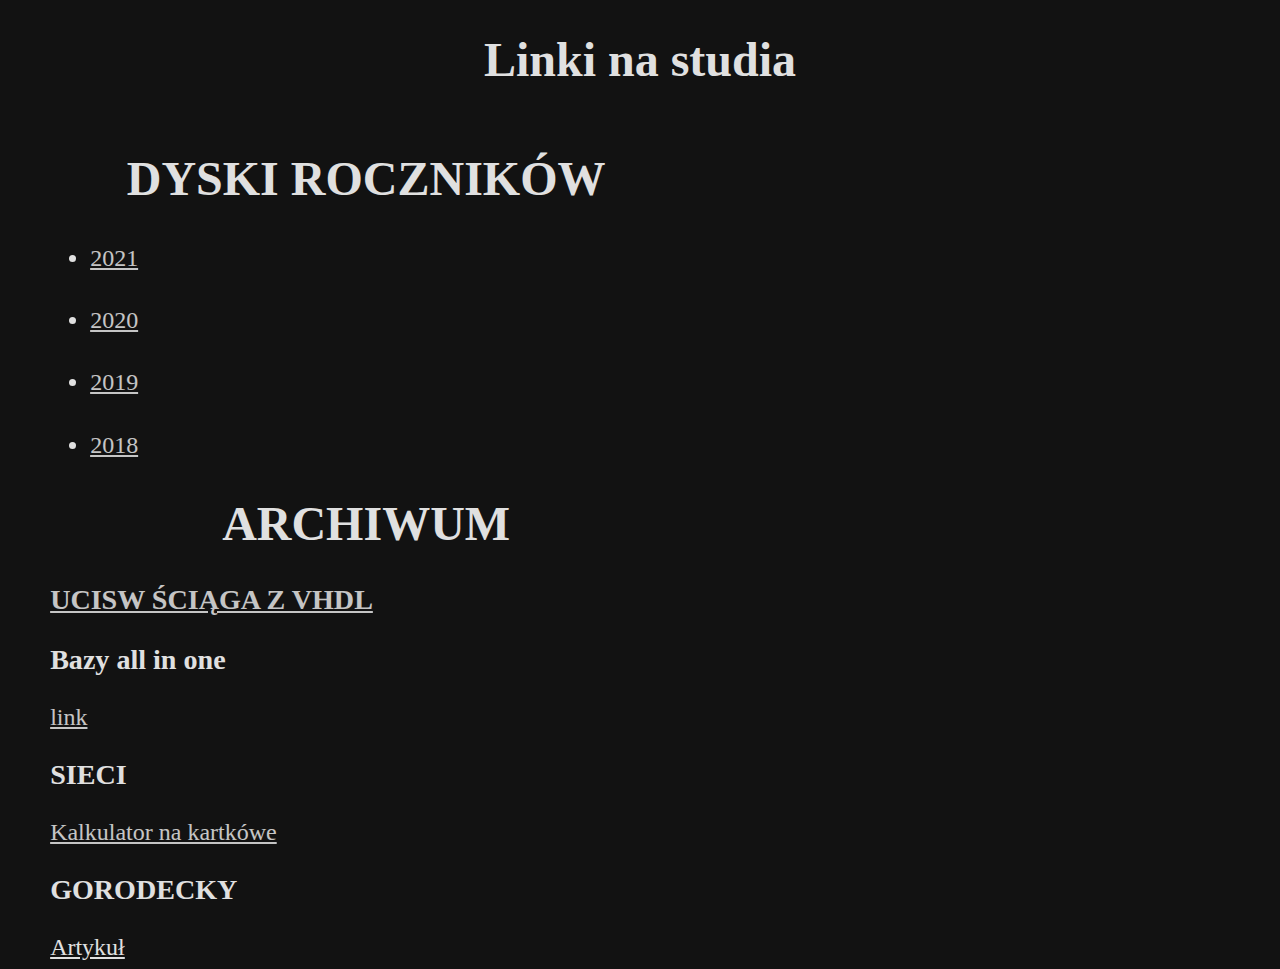
<file: index.html>
<!DOCTYPE html>
<html lang="en">
<head>
    <meta charset="UTF-8">
    <meta http-equiv="X-UA-Compatible" content="IE=edge">
    <meta name="viewport" content="width=device-width, initial-scale=1.0">
    <title>Linki na studia</title>
    <link rel="stylesheet" href="css/style.css">
</head>
<body>
<h1>Linki na studia</h1>
<main>
    <div class="links">
        <h1>DYSKI ROCZNIKÓW</h1>
        <ul>
            <li>
                <a href="https://drive.google.com/drive/folders/104yisTzDo014N639GDQQQCoPlNArABq4?fbclid=IwAR0uXg4_2fNHBpM652rf4NJxqDJyVtBuRNmfl23pqNzxnf5SpAFtEi0gq0A">
                    2021
                </a>
            </li>
            <li>
                <a href="https://drive.google.com/drive/folders/1VyDgM6B_A6nsOBnEPmRSYtLWptauLOMF?usp=sharing">
                    2020
                </a>
            </li>
            <li>
                <a href="https://drive.google.com/drive/folders/1ktX7ugDGPyc3O7b5aqrtn_Ektp1_fJk4?usp=sharing">
                    2019
                </a>
            </li>
            <li>
                <a href="https://drive.google.com/drive/folders/1RWM5x0VyMrCQxna-1O-PY82VITtxwfYE?usp=sharing">
                    2018
                </a>
            </li>
        </ul>
        <h1>ARCHIWUM</h1>
        <h3><a href="ucisw.html">UCISW ŚCIĄGA Z VHDL</a></h3>
        <h3>Bazy all in one</h3>
        <p><a href="bazy_kolos/bazy.html"> link </a></p>
        <h3>SIECI</h3>
        <p><a href="sieci/sieci.html">Kalkulator na kartkówe</a></p>
        <h3>GORODECKY</h3>
        <a href="files/Gorodecky20201.pdf">Artykuł</a>

    </div>
    <div class="moFaya">
        <iframe src="https://www.youtube.com/embed/6XqUMAI1RM4" title="Firma - Mo faya"
                allow="accelerometer; autoplay; clipboard-write; encrypted-media; gyroscope; picture-in-picture; web-share"
                allowfullscreen></iframe>
    </div>
</main>

</body>
</html>
</file>
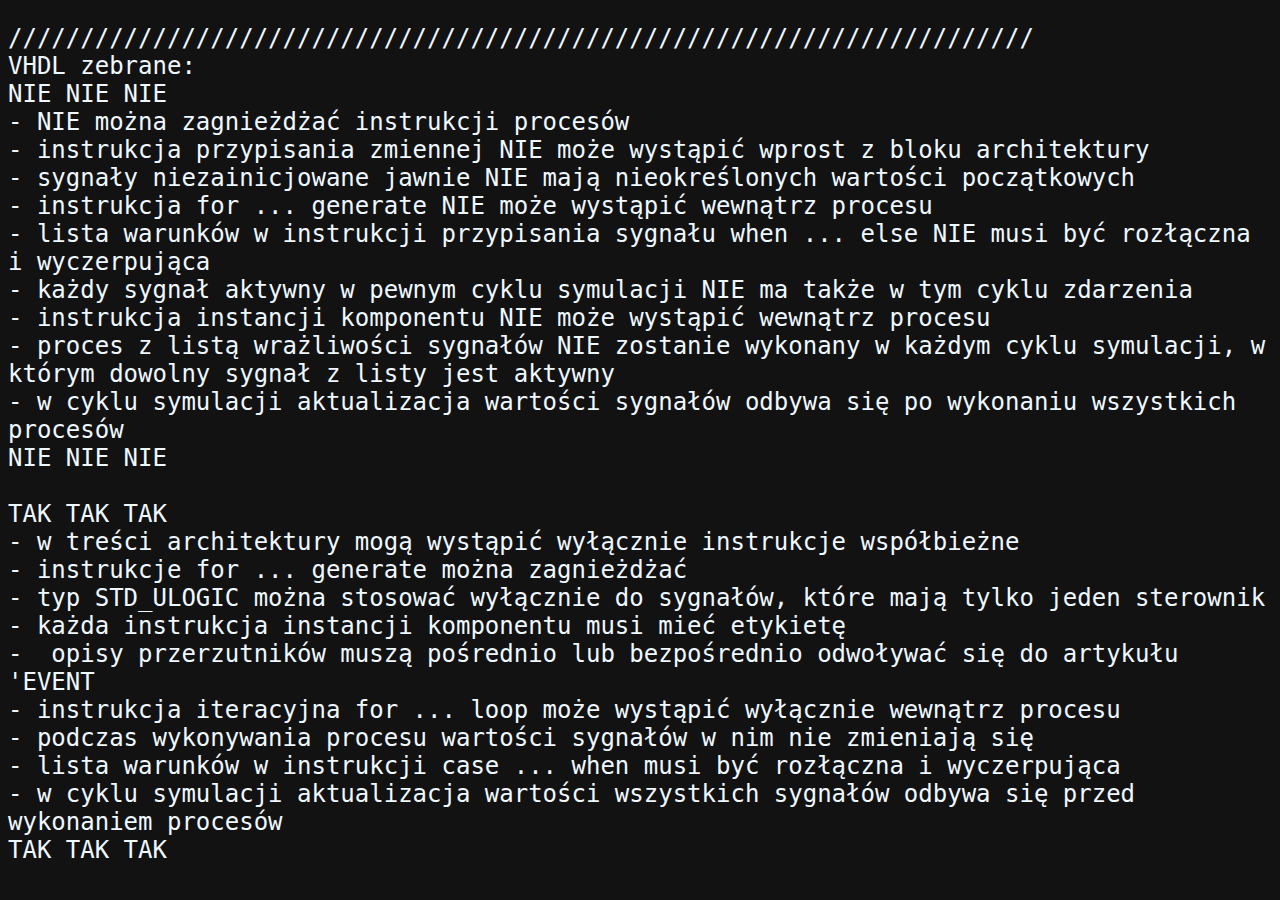
<file: ucisw.html>
<!DOCTYPE html>
<html lang="en">
<head>
    <meta charset="UTF-8">
    <title>Ucisw VHDL</title>
  <link rel="stylesheet" href="css/style.css" />
  <style>
    pre {
      color: aliceblue;
      text-wrap: inherit;
    }
  </style>
</head>
<body>
<pre>
///////////////////////////////////////////////////////////////////////
VHDL zebrane:
NIE NIE NIE
- NIE można zagnieżdżać instrukcji procesów
- instrukcja przypisania zmiennej NIE może wystąpić wprost z bloku architektury
- sygnały niezainicjowane jawnie NIE mają nieokreślonych wartości początkowych
- instrukcja for ... generate NIE może wystąpić wewnątrz procesu
- lista warunków w instrukcji przypisania sygnału when ... else NIE musi być rozłączna i wyczerpująca
- każdy sygnał aktywny w pewnym cyklu symulacji NIE ma także w tym cyklu zdarzenia
- instrukcja instancji komponentu NIE może wystąpić wewnątrz procesu
- proces z listą wrażliwości sygnałów NIE zostanie wykonany w każdym cyklu symulacji, w którym dowolny sygnał z listy jest aktywny
- w cyklu symulacji aktualizacja wartości sygnałów odbywa się po wykonaniu wszystkich procesów
NIE NIE NIE

TAK TAK TAK
- w treści architektury mogą wystąpić wyłącznie instrukcje współbieżne
- instrukcje for ... generate można zagnieżdżać
- typ STD_ULOGIC można stosować wyłącznie do sygnałów, które mają tylko jeden sterownik
- każda instrukcja instancji komponentu musi mieć etykietę
-  opisy przerzutników muszą pośrednio lub bezpośrednio odwoływać się do artykułu 'EVENT
- instrukcja iteracyjna for ... loop może wystąpić wyłącznie wewnątrz procesu
- podczas wykonywania procesu wartości sygnałów w nim nie zmieniają się
- lista warunków w instrukcji case ... when musi być rozłączna i wyczerpująca
- w cyklu symulacji aktualizacja wartości wszystkich sygnałów odbywa się przed wykonaniem procesów
TAK TAK TAK
</pre>
</body>
</html>
</file>
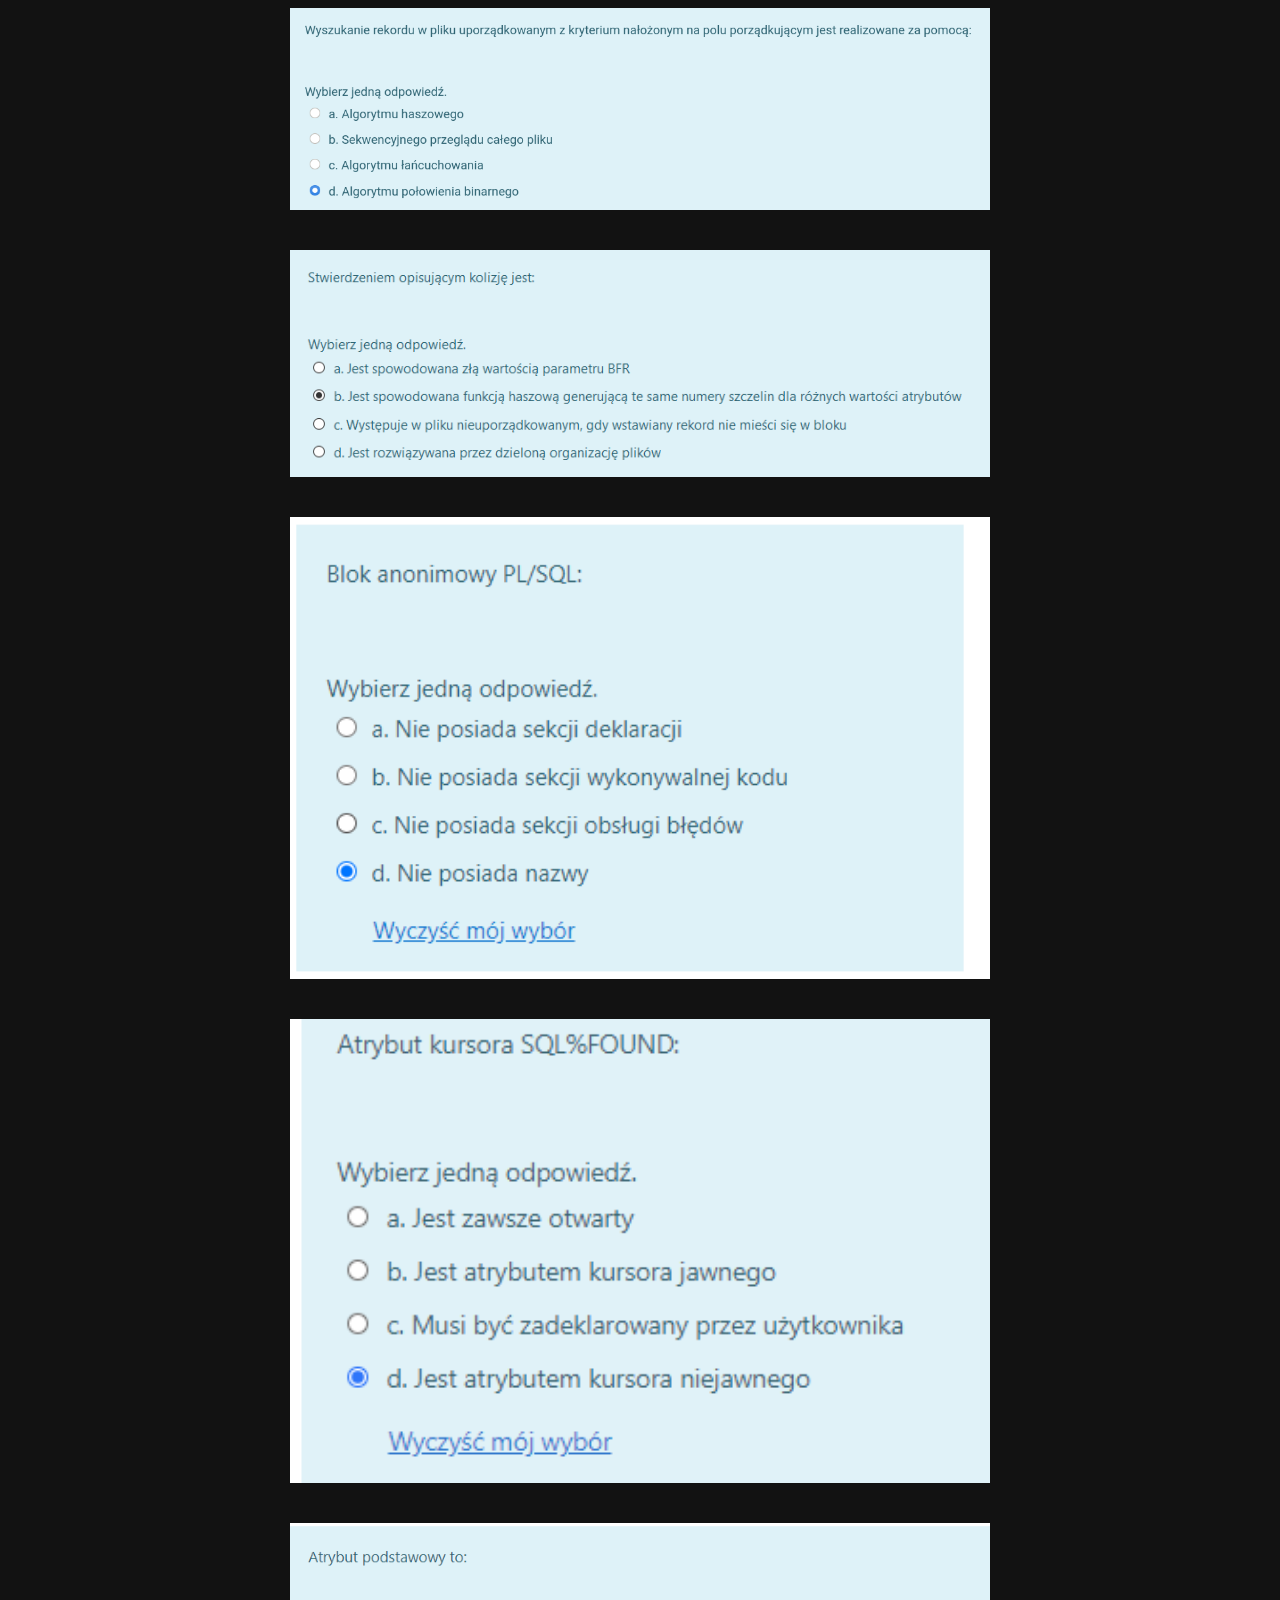
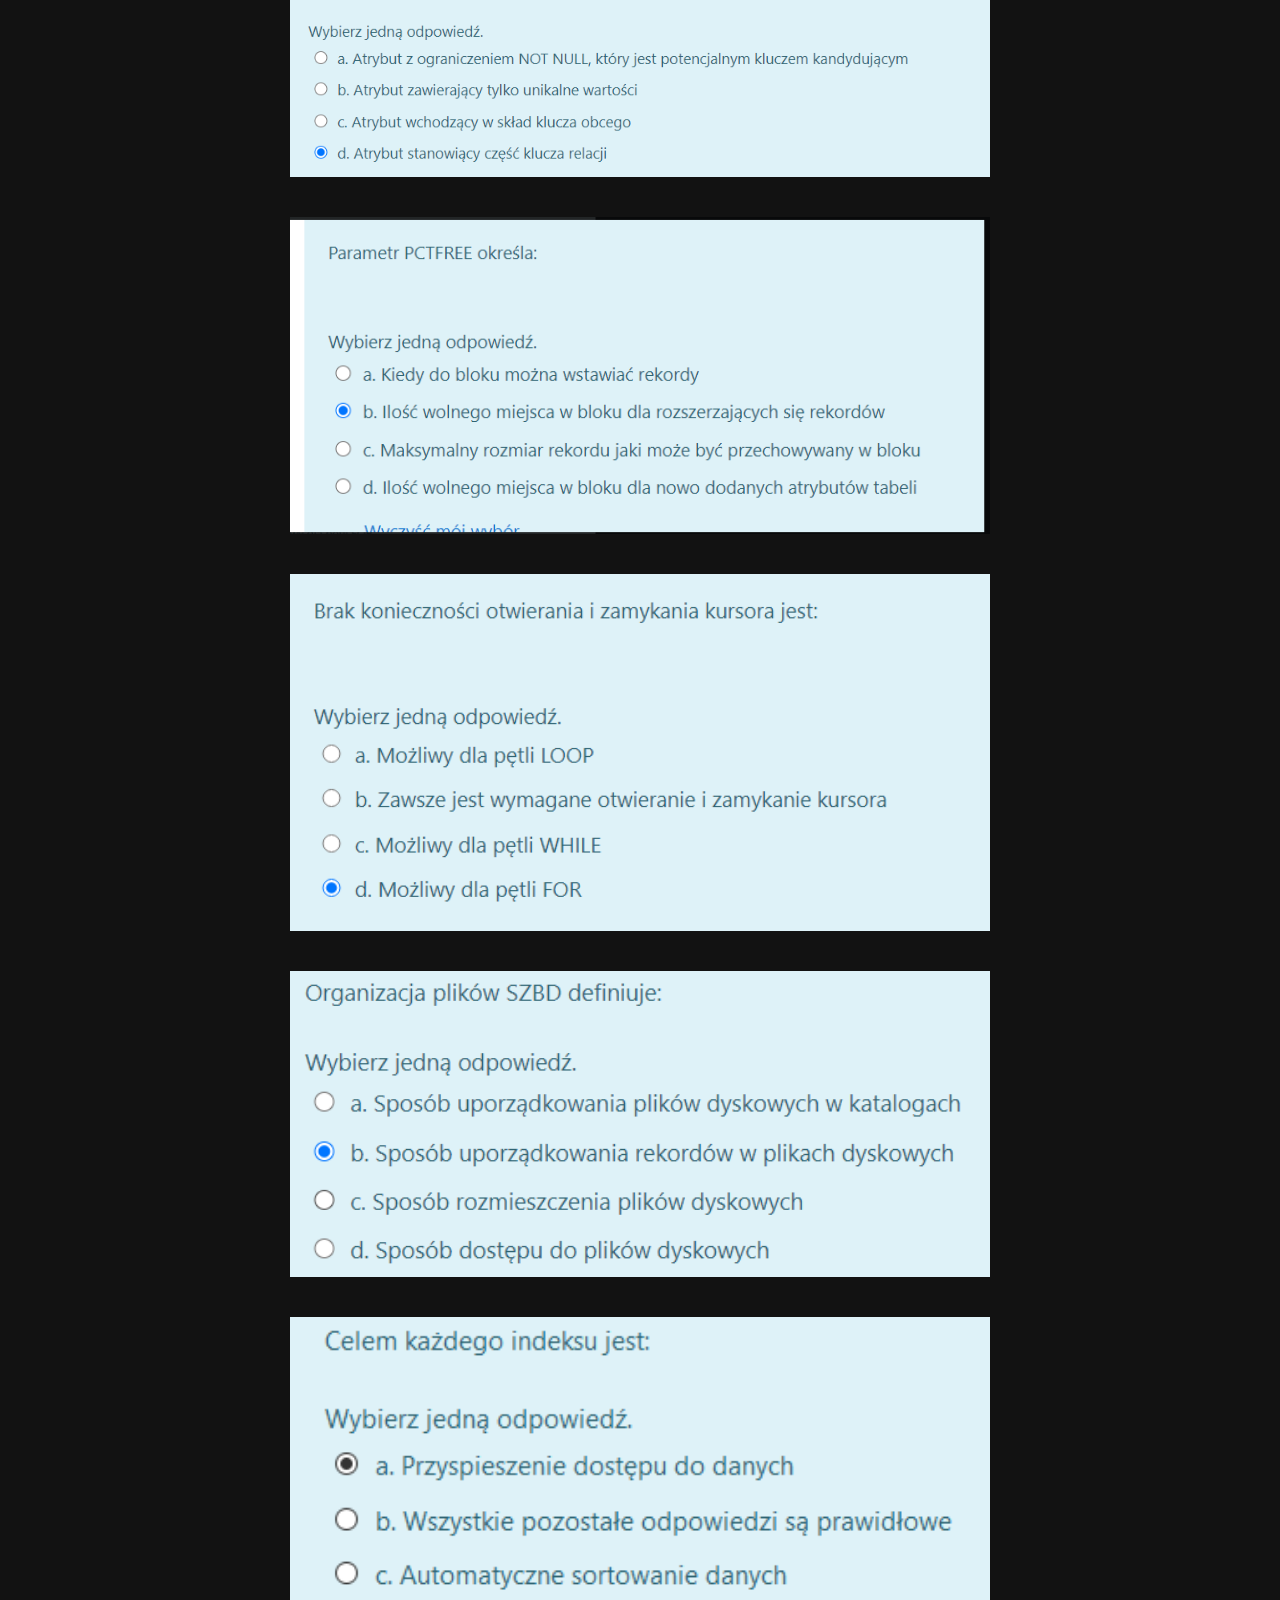
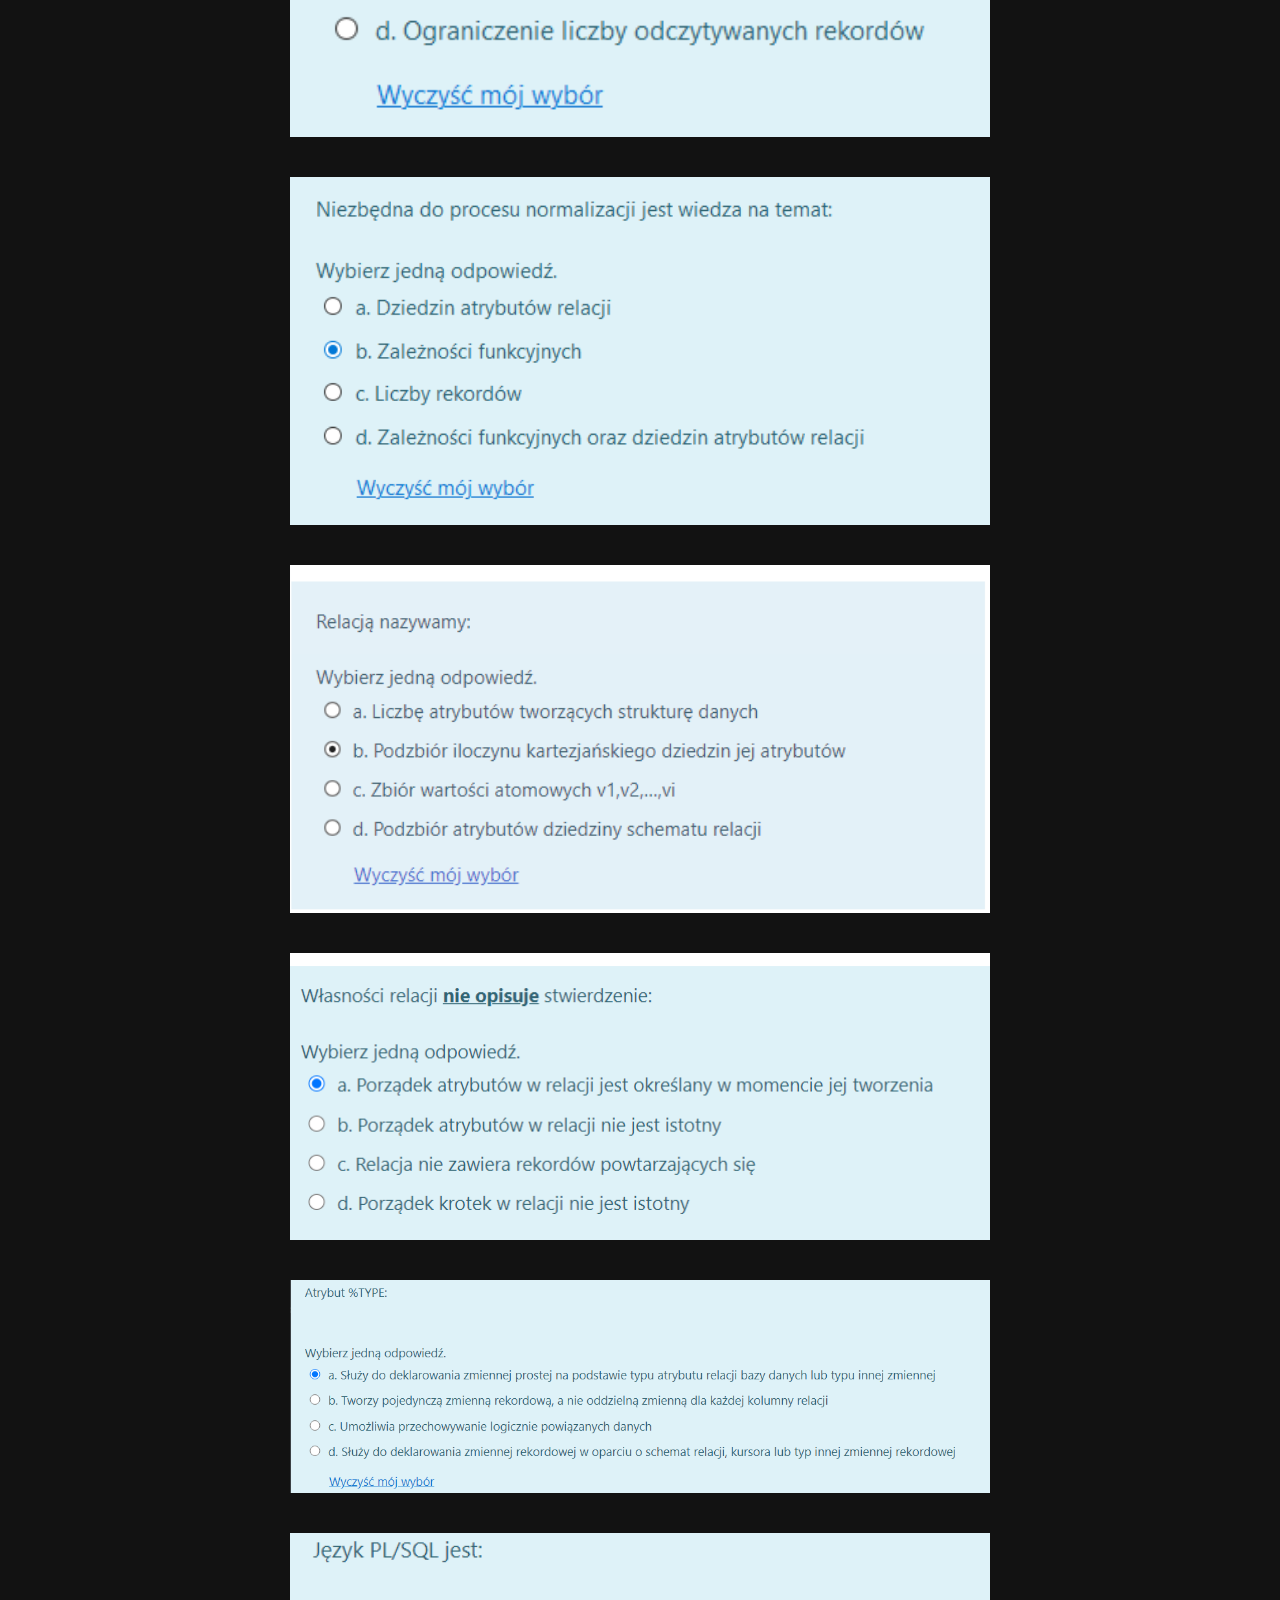
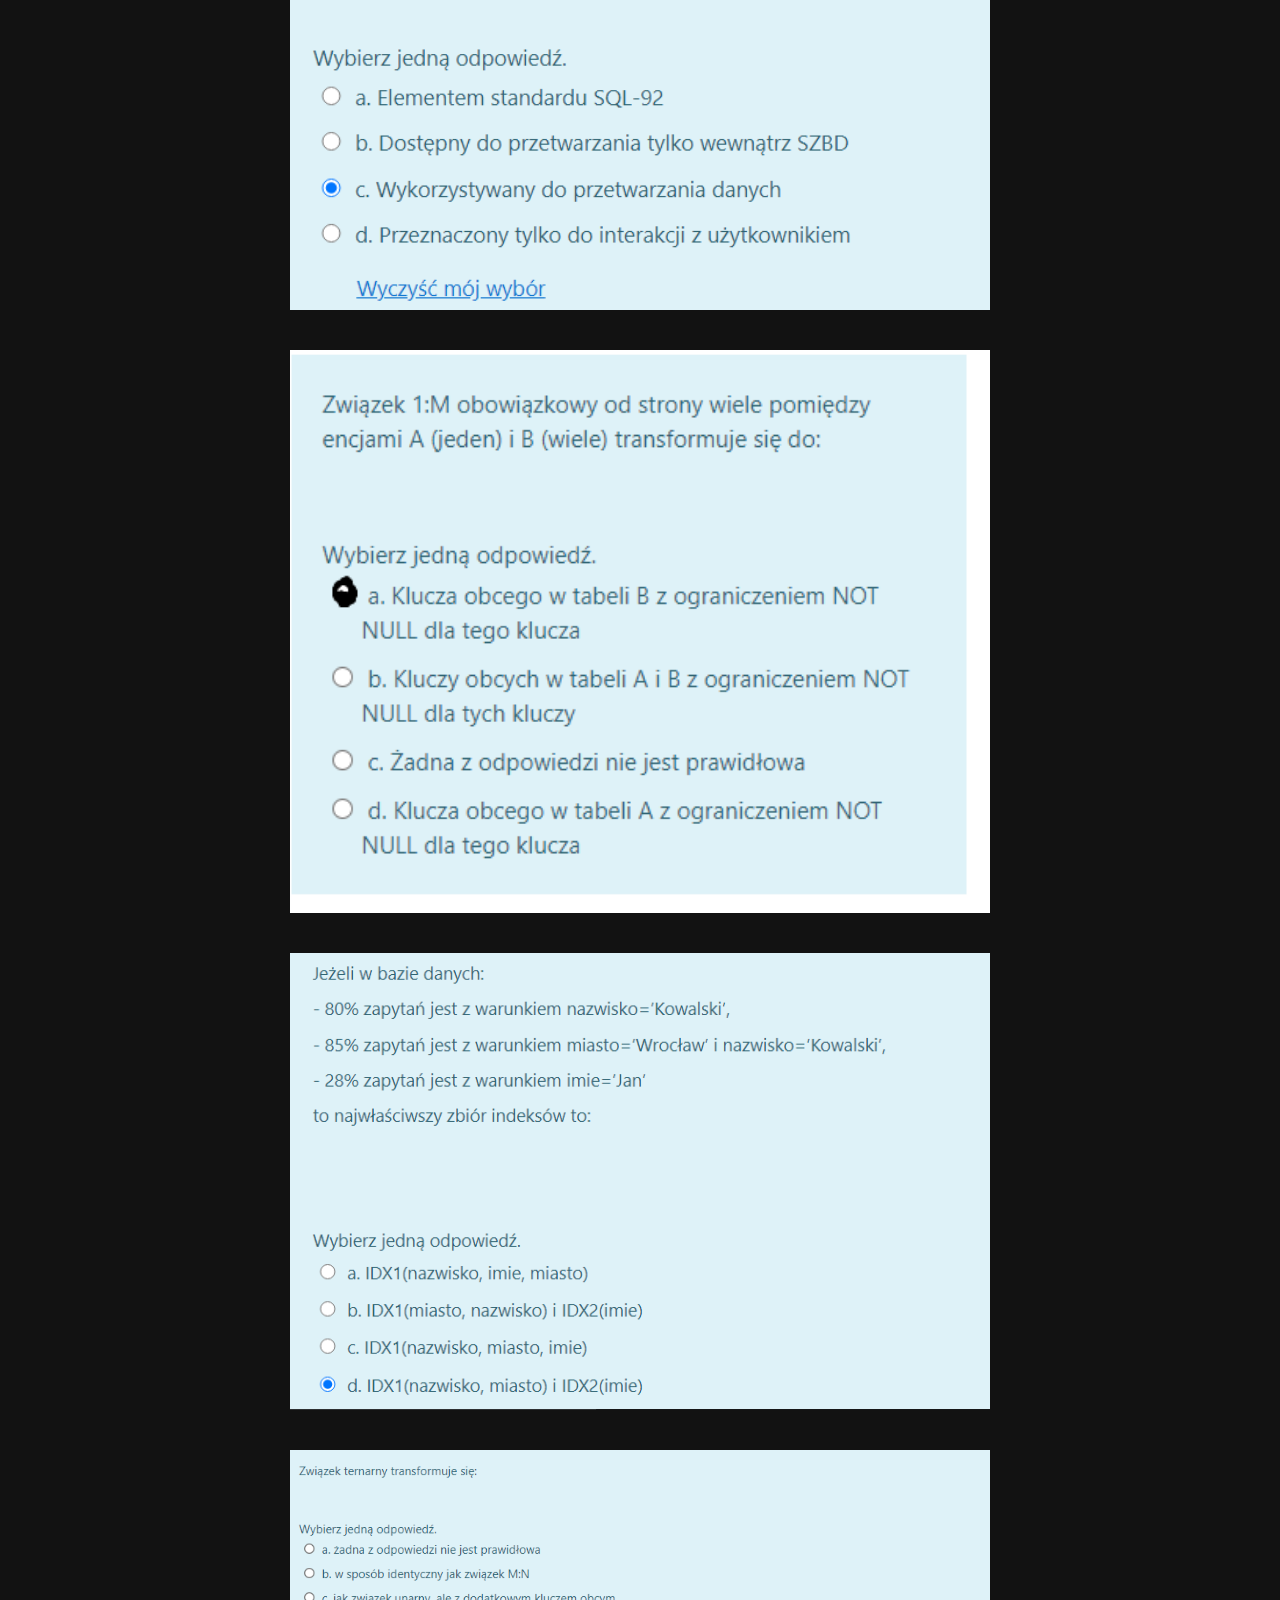
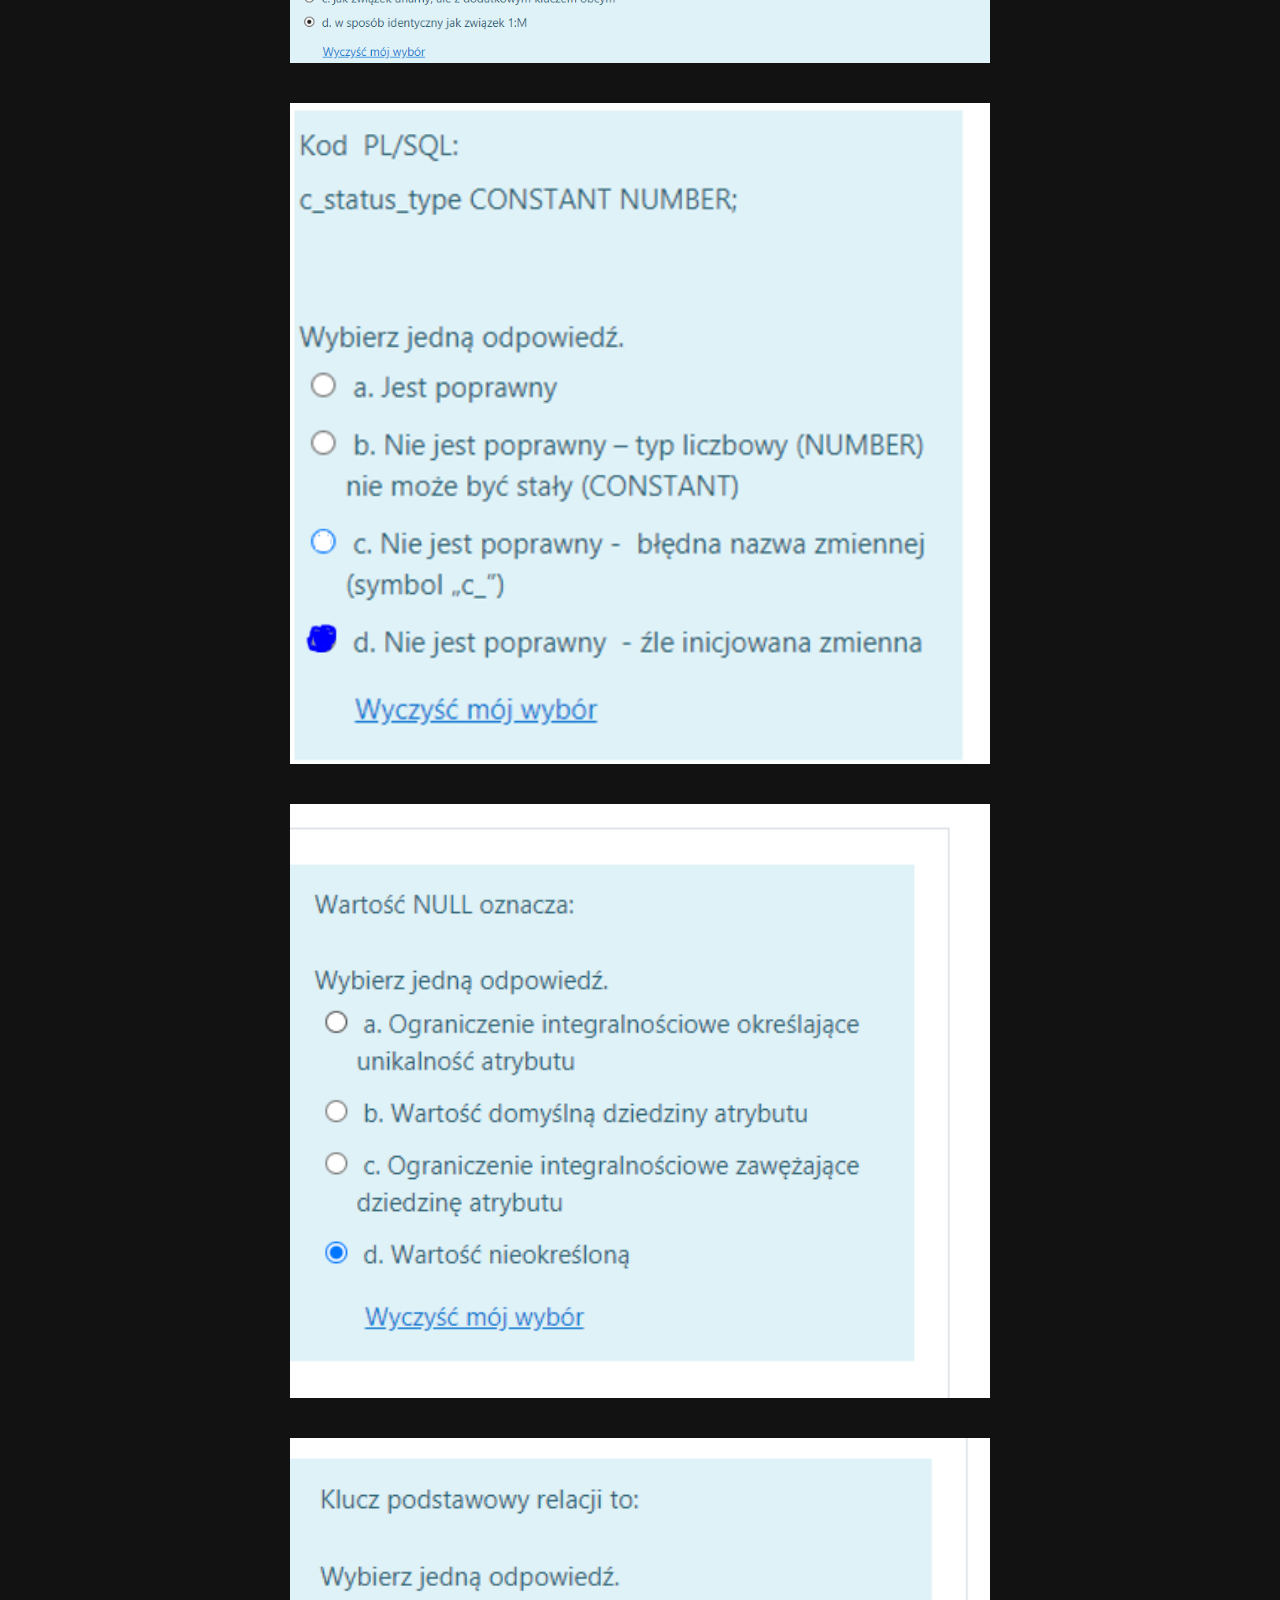
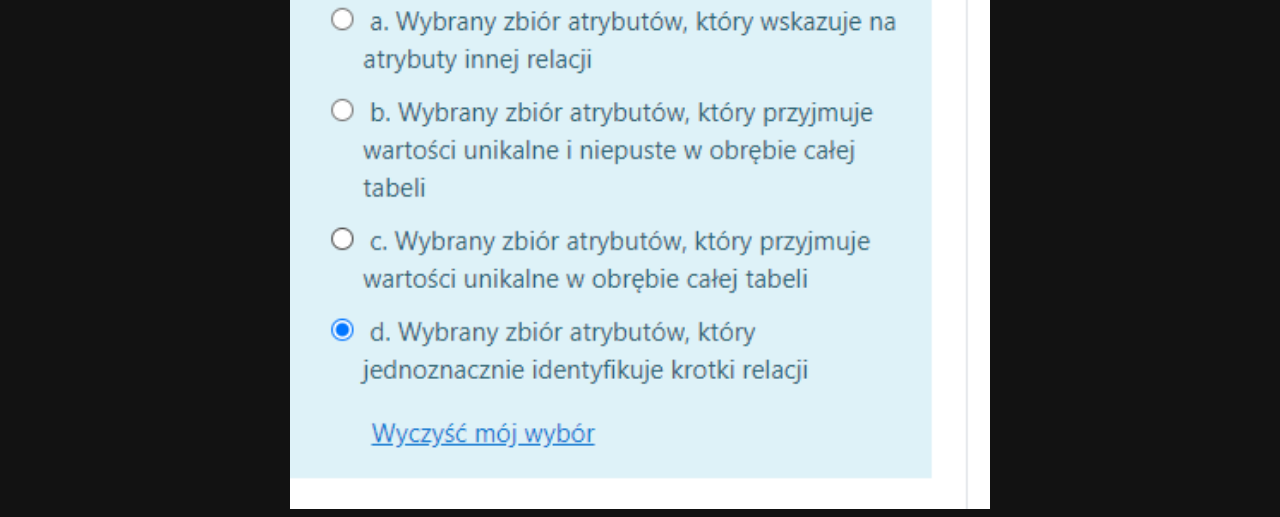
<file: bazy_kolos/bazy.html>
<!doctype html>
<html lang="pl">
<head>
    <meta charset="UTF-8">
    <meta name="viewport"
          content="width=device-width, user-scalable=no, initial-scale=1.0, maximum-scale=1.0, minimum-scale=1.0">
    <meta http-equiv="X-UA-Compatible" content="ie=edge">
    <title>Bazy danych kolos</title>
    <link rel="stylesheet" href="bazy.css">
</head>
<body>
<main>
    <section id="gallery">

    </section>
</main>
<script src="bazy.js"></script>
</body>
</html>
</file>
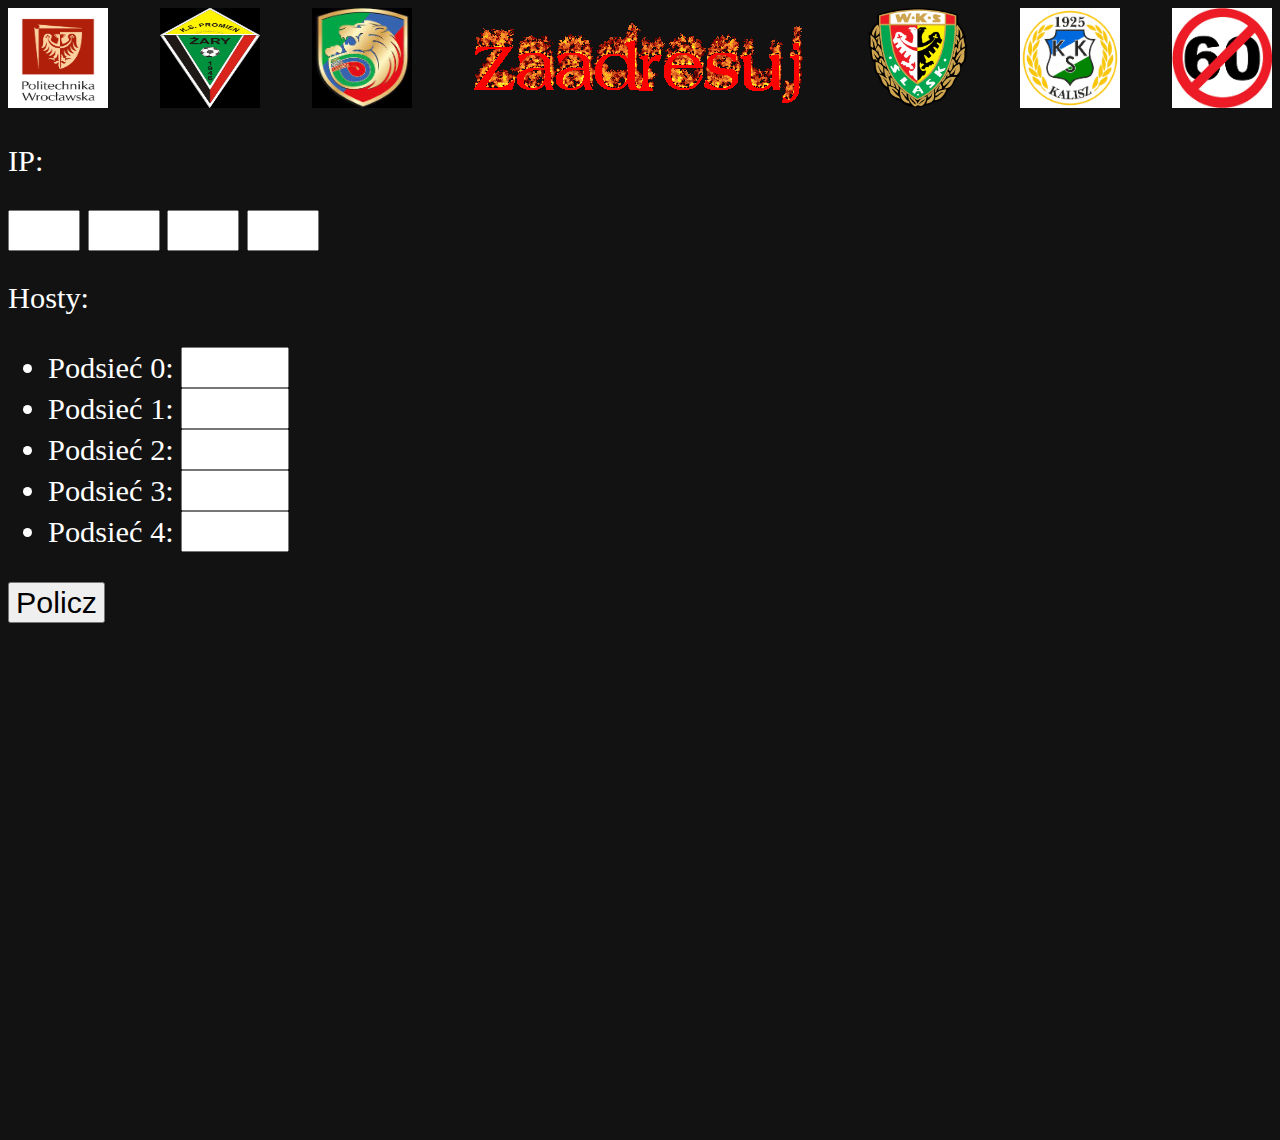
<file: sieci/sieci.html>
<!doctype html>
<html lang="pl">
<head>
    <meta charset="UTF-8">
    <meta name="viewport"
          content="width=device-width, user-scalable=no, initial-scale=1.0, maximum-scale=1.0, minimum-scale=1.0">
    <meta http-equiv="X-UA-Compatible" content="ie=edge">
    <title>Kalkulator na sieci</title>
    <link rel="stylesheet" href="sieci.css">
</head>
<body>
<nav>
    <img class="nav-img" src="images/pwr.png">
    <img class="nav-img" src="images/promien.png">
    <img class="nav-img" src="images/miedz.png">
    <img  src="images/logo.gif"/>
    <img class="nav-img" src="images/wks.png">
    <img class="nav-img" src="images/kks.png">
    <img class="nav-img" src="images/60.png">

</nav>
<main>
    <div id="input-panel">
        <div id="ip-address">
            <p>IP: </p>
            <input type="number" id="ip-0">
            <input type="number" id="ip-1">
            <input type="number" id="ip-2">
            <input type="number" id="ip-3">
        </div>
        <div id="hosts">
            <p>Hosty: </p>
            <ul>
                <li>Podsieć 0: <input type="number" id="subnet-0"></li>
                <li>Podsieć 1: <input type="number" id="subnet-1"></li>
                <li>Podsieć 2: <input type="number" id="subnet-2"></li>
                <li>Podsieć 3: <input type="number" id="subnet-3"></li>
                <li>Podsieć 4: <input type="number" id="subnet-4"></li>
            </ul>
        </div>
        <div id="buttons">
            <button class="calc-button">Policz</button>
        </div>
    </div>
    <div id="results">
        <p id="result-paragraph"></p>
    </div>
    <script src="sieci.js"></script>
</main>
</body>
</html>
</file>
<file: css/style.css>
body {
    background-color: #121212;
    font-size: 1.5rem;
}


main {
    display: flex;
    flex-direction: row;
    justify-content: space-evenly;
}

.moFaya {
    width: 40%;
}

iframe {
    width: 100%;
    height: 500px;
    border: none;
}


.links {
    width: 50%;
}

li {
    line-height: 1.6;
}

li {
    margin-block: 1.5rem;
}

h1 {
    text-align: center;
}

h1, h3, p, a, li {
    opacity: 87%;
    color: white;
}

a:active {
    opacity: 50%;;
}

@media only screen and (max-width: 768px) {
    main {
        flex-direction: column;
    }

    .links,
    .moFaya {
        width: 100%;
    }
}
</file>
<file: bazy_kolos/bazy.css>
body {
    background-color: #121212;
    font-size: 1.5rem;
}

#gallery {
    display: flex;
    flex-direction: column;
    align-items: center;
    row-gap: 40px;
}

#gallery > img {
    display: inline-block;
    width: 700px;
}
</file>
<file: sieci/sieci.css>
body {
    background-color: #121212;
    font-size: 1.9rem;
    color: white;
}

nav {
    display: flex;
    justify-content: space-between;
}

img {
    display: inline-block;

}

.nav-img {
    width: 100px;
    height: 100px;
}
main {
    display: grid;
    grid-template-columns: 2fr 1fr 1fr;
    grid-template-rows: 1fr 1fr;
}

#input-panel {
    grid-row: 1 / span 1;
    grid-column: 1 / span 1;
}

#ip-address > input {
    width: 64px;
}

#results {
    grid-row: 1 / span 2;
    grid-column: 3 / span 1;
    font-size: 18px;
}

#hosts input {
    width: 100px;
}

input {
    font-size: inherit;
}

.calc-button {
    font-size: inherit;
}

#result-paragraph {
    white-space: pre;
}
</file>
